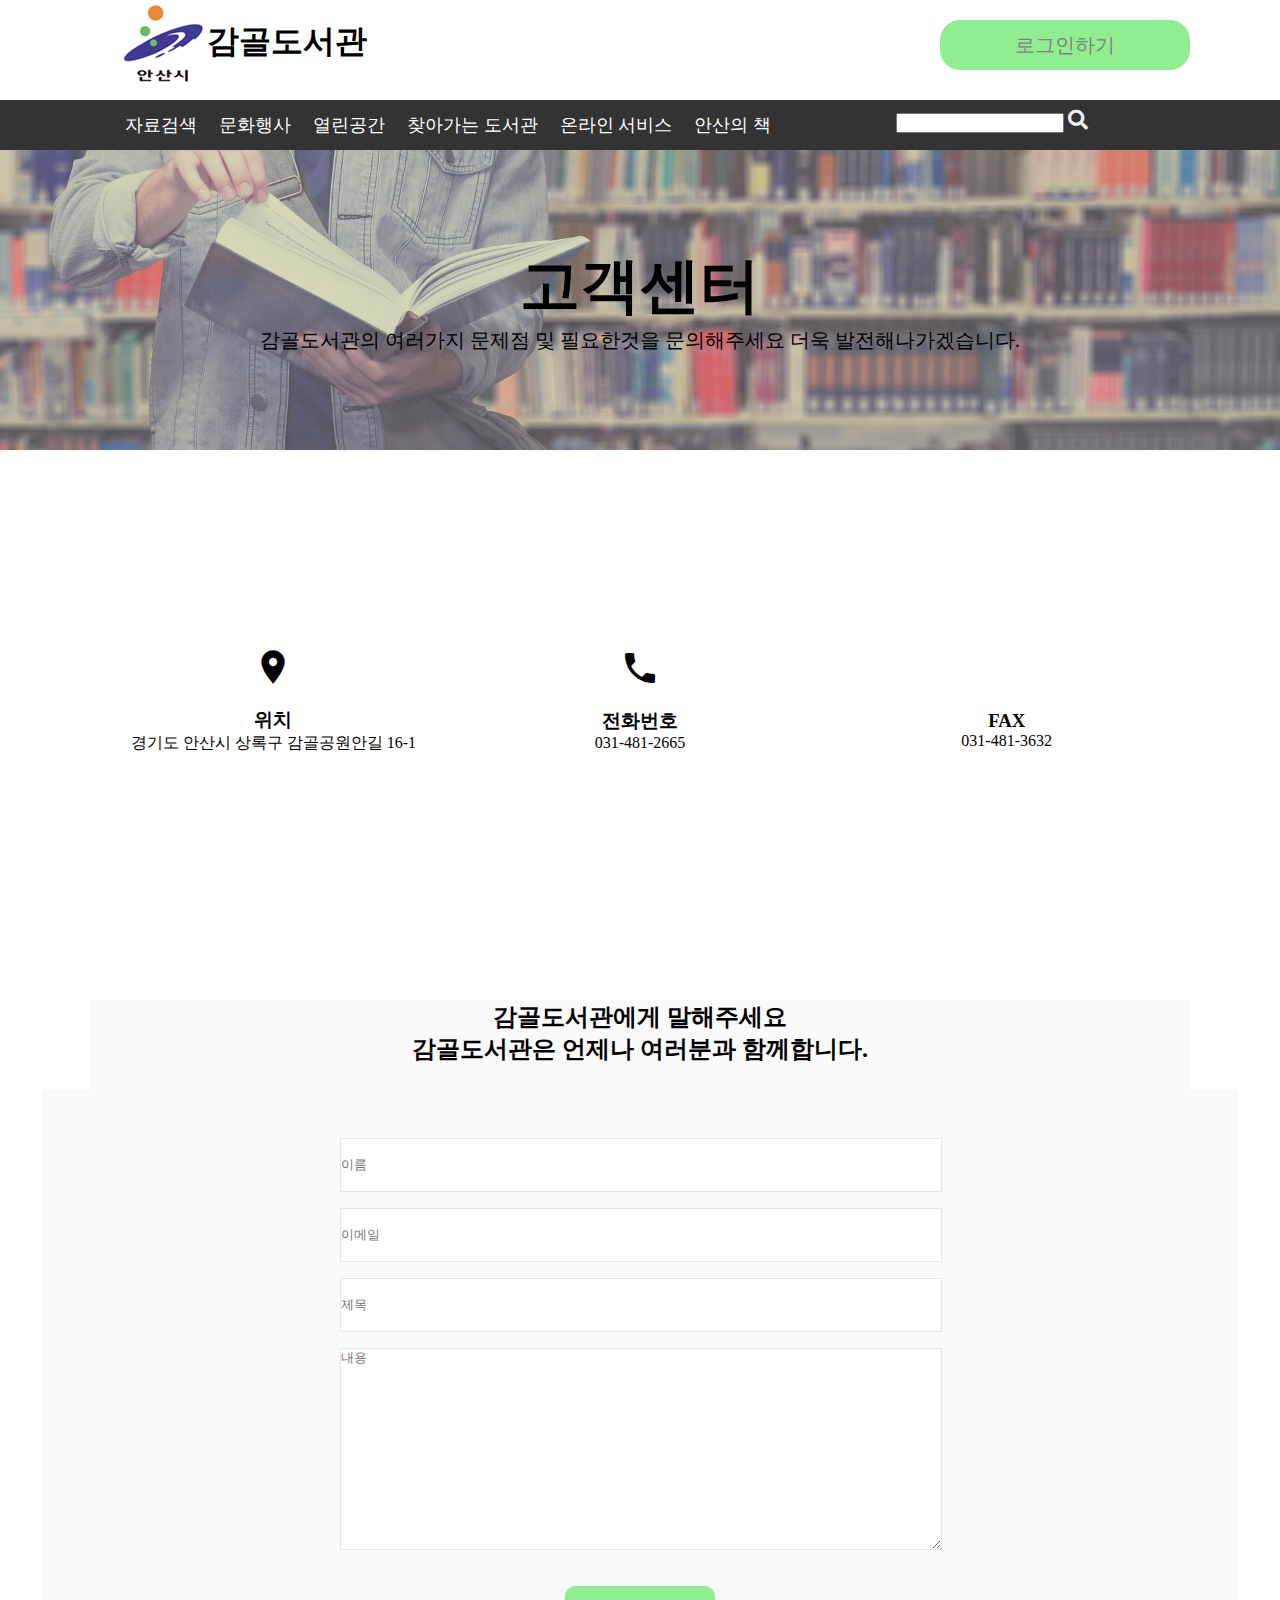
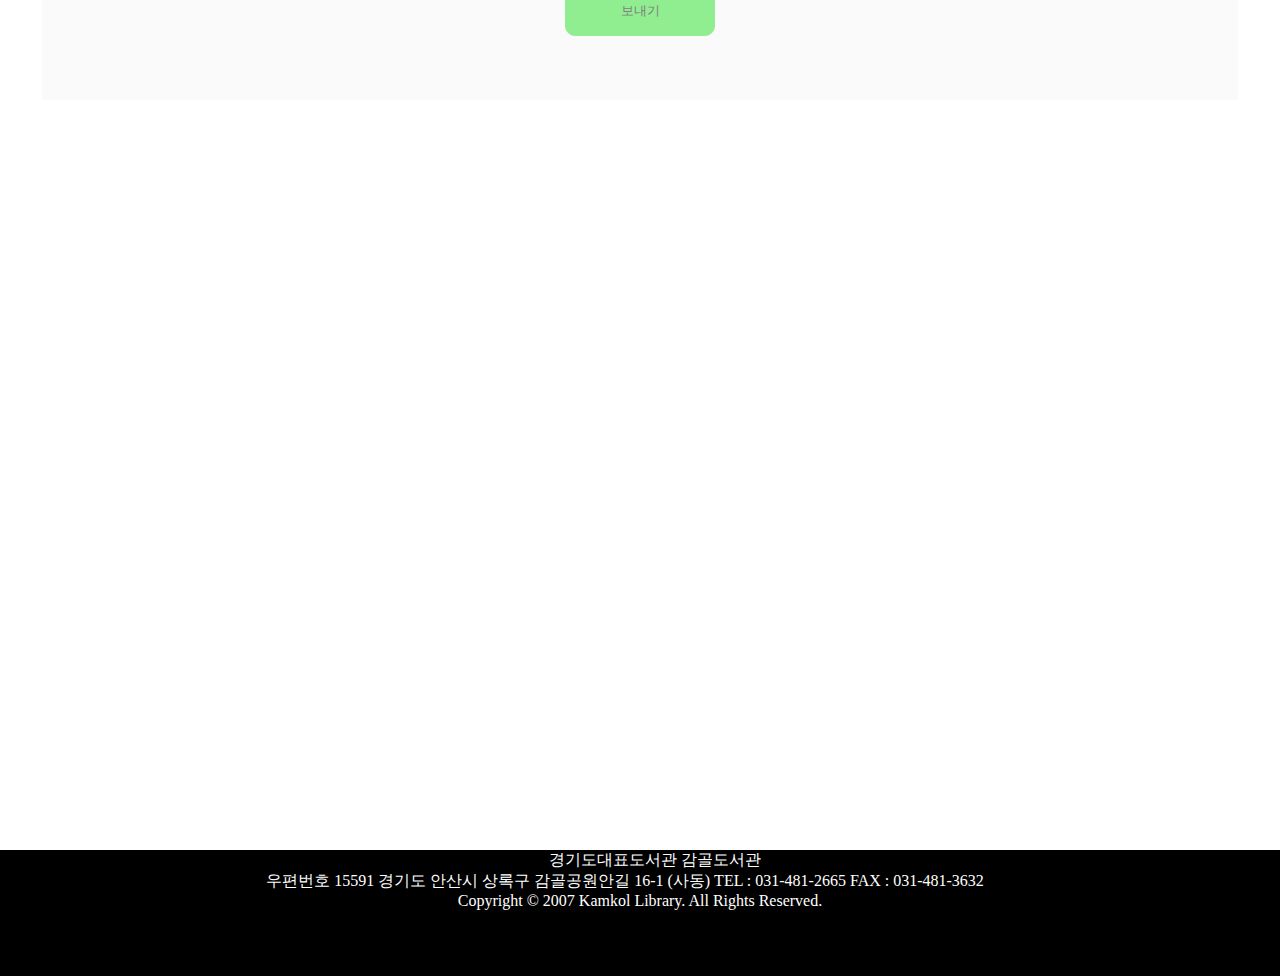
<file: sub.html>
<!DOCTYPE html>
<html lang="en">
<head>
    <meta charset="UTF-8">
    <meta http-equiv="X-UA-Compatible" content="IE=edge">
    <meta name="viewport" content="width=device-width, initial-scale=1.0">
    <title>반응형 페이지</title>
    <link rel="stylesheet" href="css/sub.css">
    <link rel="stylesheet" href="css/common.css">
    <link rel="stylesheet" href="css/reset.css">
    <link rel="stylesheet" href="https://use.fontawesome.com/releases/v5.10.0/css/all.css">
    <link href="https://fonts.googleapis.com/icon?family=Material+Icons"
      rel="stylesheet">
      <script src="https://ajax.googleapis.com/ajax/libs/jquery/3.6.0/jquery.min.js"></script>
      <script src="js/scripts.js"></script>
</head>
<body>
    <header>
        <div id="toplogo">
            <div id="logo">
                <div id="logo_img">
                    <img src="img/gamgol_logo.png">
                    <h1>감골도서관</h1>
                </div>
               <button id="login_button">로그인하기</button>
            </div>
        </div>
        <div id="topheader">
            <div id="nava">
                <ul>
                    <li><a href="#">자료검색</a></li>
                    <li><a href="#">문화행사</a></li>
                    <li><a href="#">열린공간</a></li>
                    <li><a href="#">찾아가는 도서관</a></li>
                    <li><a href="#">온라인 서비스</a></li>
                    <li><a href="#">안산의 책</a></li>
                </ul>
            </div>
            <div id="search">
                <input class="s_box" type="text" name="search" maxlength="255" value="" autocomplete="off">
                <i id="ser" class="fas fa-search"></i>
            </div>
        </div>
        </div>
        <div id="underheader">
            <div id="small">
                <img src="img/i.png" id="menu">
                
                <div id="search">
                    <input class="s_box" type="text" name="search" maxlength="255" value="" autocomplete="off">
                    <i id="ser" class="fas fa-search"></i>
                </div>
            </div>

            <div id="navb">                    
                <ul> 
                    <li><a href="#">자료검색</a></li>
                    <li><a href="#">문화행사</a></li>
                    <li><a href="#">열린공간</a></li>
                    <li><a href="#">찾아가는 도서관</a></li>
                    <li><a href="#">온라인 서비스</a></li>
                    <li><a href="#">안산의 책</a></li>
                </ul> 
            </div>
        </div>
    </header>
    <section id="swich_body">
    <section id="info_banner">
        <div id="container">
            <div class="banner">
            <h1 class="banner_title">고객센터</h1>
            <p class="banner_plan">감골도서관의 여러가지 문제점 및 필요한것을 문의해주세요 더욱 발전해나가겠습니다.</p>
        </div>
        </div>
    </section>
    <section id="find_info">
        <div id="container">
        <div id="info_detail">
            <div class="row1">
                <div class="col">
                    <span class="material-icons" id="info_icon">
                        location_on
                        </span>
                        <h3>위치</h3>
                    <p>경기도 안산시 상록구 감골공원안길 16-1</p>
                </div>
                <div class="col">
                    <span class="material-icons" id="info_icon">
                        call
                        </span>
                        <h3>전화번호</h3>
                        <p>031-481-2665</p>
                </div>
                <div class="col">
                    <span class="material-icons" id="info_icon">
                        fax
                        </span>
                        <h3>FAX</h3>
                        <p>031-481-3632</p>
                </div>
            </div>
            <div class="row2">
                <div class="col">
                    <h2 class="text_info">감골도서관에게 말해주세요<br>
                        감골도서관은 언제나 여러분과 함께합니다.</h2>

                    <form class="info_form">
                        <div class="form_grope">
                            <input type="text" class="form_control" placeholder="이름">
                        </div>
                        <div class="form_grope">
                            <input type="text" class="form_control" placeholder="이메일">
                        </div>
                        <div class="form_grope">
                            <input type="text" class="form_control" placeholder="제목">
                        </div>
                        <div class="form_grope">
                            <textarea name id cols="30" rows="7" class="form_textarea" placeholder="내용" ></textarea>
                        </div>
                        <div class="form_grope">
                            <input type="submit" class="form_btn" placeholder="" value="보내기" >
                        </div>
                    </form>
                </div>
            </div>
        </div>
    </div>
    </section>
    <section id="map_info">
        <iframe src="https://www.google.com/maps/embed?pb=!1m18!1m12!1m3!1d3174.103924414723!2d126.85254289236399!3d37.29267071819705!2m3!1f0!2f0!3f0!3m2!1i1024!2i768!4f13.1!3m3!1m2!1s0x357b6ec4329a6c53%3A0x271f40ae3bf27272!2z6rCQ6rOo64-E7ISc6rSA!5e0!3m2!1sko!2skr!4v1639643236548!5m2!1sko!2skr" width="600" height="450" style="border:0;" allowfullscreen="" loading="lazy" id="map"></iframe>
    </section>


    <footer>
        <div id="under">
            <span class="under_text">경기도대표도서관 감골도서관 <br> 우편번호 15591 경기도 안산시 상록구 감골공원안길 16-1 (사동) TEL : 031-481-2665 FAX :
                031-481-3632</span><br>
            <span>Copyright © 2007 Kamkol Library. All Rights Reserved.</span>
        </div>
    </footer>
    </section>
</body>
</html>
</file>
<file: css/sub.css>
@charset "UTF-8";

@media only screen and (max-width: 768px) {
    /* 768px 이하일 때 css 코드 작성: 모바일용 */

    #info_banner {
        width: 100%;
        height: 300px;
        background-image: url(../img/libary_slide.jpg);
        background-size: cover;
        background-repeat: no-repeat;
        background-position: center center;
    }
    
    #container {
        width: 100%;
        background-color: rgba(255,255,255,.3);
    }
    
    .banner {
        max-width: 100%;
        height: 300px;
        display: flex;
        margin: 0 auto;
        flex-direction: column;
        flex-wrap: nowrap;
        justify-content: center;
        align-items: center;
        color: black;
    }
    
    .banner_title {
        color: black;
        font-size: 45pt;
       
    }
    
    .banner_plan {
        font-size: 15pt;
        color: black;
      
    }
    
    #find_info {
        width: 100%;
        height: 1400px;
        
    }
    
    .row1 {
        display: flex;
        flex-wrap: nowrap;
        width: 100%;
        height: 500px;
        justify-content: center;
        align-items: center;
        flex-direction: column;
        margin-top: 50px;
    }

    .row2 {
        margin-top: 50px;
        background-color: #fafafa;
        height: 700px;
        display: flex;
        flex-wrap: nowrap;
        width: 100%;
        justify-content: center;
        align-items: center;
    }
    
    .col {
        /* position: relative; */
        width: 100%;
        height: auto;
        display: flex;
        flex-direction: column;
        flex-wrap: nowrap;
        align-items: center;
        margin-bottom: 50px;
    }
    
    #info_icon {
        font-size: 30pt;
        margin-bottom: 20px;
    }
    
    #info_detail {
        display: flex;
        flex-wrap: wrap;
        width: 100%;
        height: 800px;
        margin: 0 auto;
    }
    
    .text_info {
        text-align: center;
        margin-bottom: 25px;
    }
    
    .info_form {
        width: 100%;
        height: auto;
        display: flex;
        flex-direction: column;
        flex-wrap: nowrap;
        align-items: center;
    }
    
    .form_grope {
        width: 90%;
        height: auto;
        margin-bottom: 1rem;
    }
    
    .form_control {
        width: 100%;
        height: 52px;
        background-color: #ffffff;
        color: #000;
        border-radius: 0;
        border: 1px solid rgba(0,0,0,.1);
    }
    
    .form_textarea {
        width: 100%;
        height: 200px;
        background-color: #ffffff;
        color: #000;
        border-radius: 0;
        border: 1px solid rgba(0,0,0,.1);
        margin-bottom: 1rem;
    }
    
    .form_btn {
        background-color: lightgreen;
        width: 150px;
        height: 50px;
        border: 1px solid lightgreen;
        border-radius: 10px 10px 10px 10px;
        color: gray;
        display: flex;
        margin: 0 auto;
        justify-content: center;
        flex-direction: column;
        flex-wrap: nowrap;
        align-items: center;
    }
    
    .form_btn:hover {
        color: green;
        background-color: white;
    }
    
    #map_info {
        width: 100%;
        height: 600px;
    }
    
    #map {
        width: 100%;
        overflow: hidden;
        height: 600px;
    }
}

@media only screen and (min-width: 768px)and (max-width:1200px) {
    /* 1200px ~ 768px일 때 css 코드 작성: 태블릿용 */

    #info_banner {
        width: 100%;
        height: 300px;
        background-image: url(../img/libary_slide.jpg);
        background-size: cover;
        background-repeat: no-repeat;
        background-position: center center;
    }
    
    #container {
        width: 100%;
        background-color: rgba(255,255,255,.3);
    }
    
    .banner {
        max-width: 100%;
        height: 300px;
        display: flex;
        margin: 0 auto;
        flex-direction: column;
        flex-wrap: nowrap;
        justify-content: center;
        align-items: center;
        color: black;
        padding-left: 15px;
        padding-right: 15px;
    }
    
    .banner_title {
        color: black;
        font-size: 45pt;
       
    }
    
    .banner_plan {
        font-size: 15pt;
        color: black;
      
    }
    
    #find_info {
        width: 100%;
        height: 1400px;
        
    }
    
    .row1 {
        display: flex;
        flex-wrap: nowrap;
        width: 100%;
        height: 500px;
        justify-content: center;
        align-items: center;
        
    }

    .row2 {
        margin-top: 50px;
        background-color: #fafafa;
        height: 700px;
        display: flex;
        flex-wrap: nowrap;
        width: 100%;
        justify-content: center;
        align-items: center;
    }
    
    .col {
        position: relative;
        width: 100%;
        height: auto;
        display: flex;
        flex-direction: column;
        flex-wrap: nowrap;
        align-items: center;
    }
    
    #info_icon {
        font-size: 30pt;
        margin-bottom: 20px;
    }
    
    #info_detail {
        display: flex;
        flex-wrap: wrap;
        width: 100%;
        height: 800px;
        margin: 0 auto;
    }
    
    .text_info {
        text-align: center;
        margin-bottom: 25px;
    }
    
    .info_form {
        width: 100%;
        height: auto;
        background-color: #fafafa;
        display: flex;
        flex-direction: column;
        flex-wrap: nowrap;
        align-items: center;
    }
    
    .form_grope {
        width: 90%;
        height: auto;
        margin-bottom: 1rem;
    }
    
    .form_control {
        width: 100%;
        height: 52px;
        background-color: #ffffff;
        color: #000;
        border-radius: 0;
        border: 1px solid rgba(0,0,0,.1);
    }
    
    .form_textarea {
        width: 100%;
        height: 200px;
        background-color: #ffffff;
        color: #000;
        border-radius: 0;
        border: 1px solid rgba(0,0,0,.1);
        margin-bottom: 1rem;
    }
    
    .form_btn {
        background-color: lightgreen;
        width: 150px;
        height: 50px;
        border: 1px solid lightgreen;
        border-radius: 10px 10px 10px 10px;
        color: gray;
        display: flex;
        margin: 0 auto;
        justify-content: center;
        flex-direction: column;
        flex-wrap: nowrap;
        align-items: center;
    }
    
    .form_btn:hover {
        color: green;
        background-color: white;
    }
    
    #map_info {
        width: 100%;
        height: 600px;
    }
    
    #map {
        width: 100%;
        overflow: hidden;
        height: 600px;
    }
}

@media only screen and (min-width: 1200px) {
    /*1200px 이상일 때 css 코드 작성: pc용*/
    #info_banner {
        width: 100%;
        height: 300px;
        background-image: url(../img/libary_slide.jpg);
        background-size: cover;
        background-repeat: no-repeat;
        background-position: center center;
        background-color: rgba(255,255,255,.3);
    }
    
    #container {
        width: 100%;
        background-color: rgba(255,255,255,.3);
    }
    
    .banner {
        max-width: 100%;
        height: 300px;
        display: flex;
        margin: 0 auto;
        flex-direction: column;
        flex-wrap: nowrap;
        justify-content: center;
        align-items: center;
        color: black;
    }
    
    .banner_title {
        color: black;
        font-size: 45pt;
       
    }
    
    .banner_plan {
        font-size: 15pt;
        color: black;
      
    }
    
    #find_info {
        width: 100%;
        height: 1400px;
        
    }
    
    .row1 {
        display: flex;
        flex-wrap: nowrap;
        width: 100%;
        height: 500px;
        justify-content: center;
        align-items: center;
    }

    .row2 {
        margin-top: 50px;
        background-color: #fafafa;
        height: 700px;
        display: flex;
        flex-wrap: nowrap;
        width: 100%;
        justify-content: center;
        align-items: center;
    }
    
    .col {
        position: relative;
        width: 100%;
        height: auto;
        display: flex;
        flex-direction: column;
        flex-wrap: nowrap;
        align-items: center;
    }
    
    #info_icon {
        font-size: 30pt;
        margin-bottom: 20px;
    }
    
    #info_detail {
        display: flex;
        flex-wrap: wrap;
        width: 1100px;
        height: 800px;
        margin: 0 auto;
    }
    
    .text_info {
        text-align: center;
        margin-bottom: 25px;
    }
    
    .info_form {
        width: 100%;
        height: auto;
        background-color: #fafafa;
        display: flex;
        flex-direction: column;
        flex-wrap: nowrap;
        align-items: center;
        padding: 3rem;
    }
    
    .form_grope {
        width: 600px;
        height: auto;
        margin-bottom: 1rem;
    }
    
    .form_control {
        width: 100%;
        height: 52px;
        background-color: #ffffff;
        color: #000;
        border-radius: 0;
        border: 1px solid rgba(0,0,0,.1);
    }
    
    .form_textarea {
        width: 100%;
        height: 200px;
        background-color: #ffffff;
        color: #000;
        border-radius: 0;
        border: 1px solid rgba(0,0,0,.1);
        margin-bottom: 1rem;
    }
    
    .form_btn {
        background-color: lightgreen;
        width: 150px;
        height: 50px;
        border: 1px solid lightgreen;
        border-radius: 10px 10px 10px 10px;
        color: gray;
        display: flex;
        margin: 0 auto;
        justify-content: center;
        flex-direction: column;
        flex-wrap: nowrap;
        align-items: center;
    }
    
    .form_btn:hover {
        color: green;
        background-color: white;
    }
    
    #map_info {
        width: 100%;
        height: 600px;
    }
    
    #map {
        width: 100%;
        overflow: hidden;
        height: 600px;
    }
}
</file>
<file: css/common.css>
@charset "UTF-8";


@media only screen and (max-width: 768px) {
    /* 768px 이하일 때 css 코드 작성: 모바일용 */

    #swich_body {
        width: 100%;
        height: auto;
        min-height: 100%;
        position: relative;
        padding-bottom: 126px;
    }

    header {
        width: 100%;
        height: 232px;
    }

    #toplogo {
        width: 100%;
        height: 182px;
        margin: 0 auto;
    }

    #logo {
        width: 100%;
        height: 182px;
        display: flex;
        justify-content: center;
        align-items: center;
        align-content: center;
        flex-wrap: wrap;
        flex-direction: row;
    }

    #logo_img {
        width: 300px;
        height: 100px;
        display: inline-block;
    }

    #logo_img img {
        float: left;
    }

    #logo_img h1 {
        padding: 20px;
    }

    #login_button {
        width: 90%;
        height: 40px;
        background-color: lightgreen;
        border-radius: 20px 20px 20px 20px;
        float: right;
        margin-top: 20px;
        border: 1px solid lightgreen;
        text-decoration: lightgreen;
        font-size: 15pt;
        color: gray;
    }

    #login_button:hover {
        background-color: white;
        color: #333;
    }
    
    #topheader {
        display: none;
    }

    #underheader {
        width: 100%;
        display: flex;
        flex-direction: column;
        /* align-items: center;
        justify-content: space-between;
        margin: 0 auto; */
        background-color: lightgray;
    }

    #search {
        width: 200px;
        height: 30px;
        display: flex;
        align-items: center;

    }


    #search1 {
        width: 200px;
        height: 30px;
        display: flex;
        align-items: center;

    }

    #ser1 {
        color: #eee;
        font-size: 15pt;
    }

    #ser {
        color: #eee;
        font-size: 15pt;
    }

    .s_box {
        margin-right: 10px;
    }

    #small {
        display: flex;
        justify-content: space-between;
        align-items: center;
        width: 100%;
        height: 50px;
        background-color: #333;
    }

    #navb {
        width: 100vw;
        height: auto;
        z-index: 1;
        background-color: #333;
    }


    #navb a {
        padding: 15px;
        text-decoration: none;
        display: inline-block;
        color: #eee;
        
    }

    #navb a:hover {
        background-color: #eee;
        color: black;
        text-decoration: none;
    }

    #nava {
        display: none;
    }

    #navb {
        display: none;
    }

    #menu {
        cursor: pointer;
    }


    footer {
        width: 100%;
        height: 126px;
        background-color: black;
        position: absolute;
        bottom: 0;
    }

    #under {
        width: 100%;
        height: 100px;
        color: white;
        text-align: center;
        margin: 0 auto;
    }

    .under_text {
        padding: 30px 30px 30px 30px;
    }
}

@media only screen and (min-width: 768px)and (max-width:1200px) {
    /* 1200px ~ 768px일 때 css 코드 작성: 태블릿용 */

    header {
        width: 100%;
        height: 232px;
    }

    #toplogo {
        width: 100%;
        height: 182px;
        margin: 0 auto;
    }


    #logo {
        width: 100%;
        height: 182px;
        display: flex;
        justify-content: center;
        align-items: center;
        align-content: center;
        flex-wrap: wrap;
        flex-direction: row;
    }

    #logo_img {
        width: 300px;
        height: 100px;
        display: inline-block;
    }

    #logo_img img {
        float: left;
    }

    #logo_img h1 {
        padding: 20px;
    }

    #login_button {
        width: 250px;
        height: 50px;
        background-color: lightgreen;
        border-radius: 20px 20px 20px 20px;
        float: right;
        margin-top: 20px;
        border: 1px solid lightgreen;
        text-decoration: lightgreen;
        font-size: 15pt;
        color: gray;
    }

    #login_button:hover {
        background-color: white;
        color: #333;
    }

    #swich_body {
        width: 100%;
        height: auto;
        margin: 0 auto;
        min-height: 100%;
        position: relative;
        padding-bottom: 126px;
    }

    #topheader {
        display: none;
    }

    #underheader {
        width: 100%;
        height: auto;
        display: flex;
        flex-direction: column;
        /* align-items: center;
        justify-content: space-between;
        margin: 0 auto; */
        background-color: lightgray;
    }

    #search {
        width: 200px;
        height: 30px;
        display: flex;
        align-items: center;
    }

    #ser {
        color: #eee;
        font-size: 15pt;
    }

    .s_box {
        margin-right: 10px;
    }

    #small {
        z-index: 5;
        display: flex;
        justify-content: space-between;
        align-items: center;
        width: 100%;
        height: 50px;
        background-color: #333;
    }

    #navb {
        width: 100%;
        z-index: 10;
        background-color: #333;
    }


    #navb a {
        padding: 15px;
        text-decoration: none;
        display: block;
        color: #eee;
        
    }

    #navb a:hover {
        background-color: #eee;
        color: black;
        text-decoration: none;
        display: block;
    }

    #nava {
        display: none;
    }

    #navb {
        display: none;
    }

    #menu {
        cursor: pointer;
    }

    footer {
        width: 100%;
        height: 126px;
        background-color: black;
        position: absolute;
        bottom: 0;
    }

    #under {
        width: 100%;
        height: 100px;
        color: white;
        text-align: center;
        margin: 0 auto;
    }

    .under_text {
        padding: 30px 30px 30px 30px;
    }
}

@media only screen and (min-width: 1200px) {
    /*1200px 이상일 때 css 코드 작성: pc용*/

    header {
        width: 100%;
        height: 150px;
    }

    #toplogo {
        width: 1100px;
        ;
        height: 100px;
        margin: 0 auto;
    }

    #logo {
        width: 1100px;
        height: 100px;
    }

    #logo_img {
        width: 500px;
        height: 100px;
        display: inline-block;
    }

    #logo_img img {
        float: left;
        padding: 0px 0px 0px 30px;
    }

    #logo_img h1 {
        padding: 20px;
    }

    #login_button {
        width: 250px;
        height: 50px;
        background-color: lightgreen;
        border-radius: 20px 20px 20px 20px;
        float: right;
        margin-top: 20px;
        border: 1px solid lightgreen;
        text-decoration: lightgreen;
        font-size: 15pt;
        color: gray;
    }

    #login_button:hover {
        background-color: white;
        color: #333;
    }

    #swich_body {
        width: 100%;
        height: auto;
        margin: 0 auto;
        min-height: 100%;
        position: relative;
        padding-bottom: 126px;
    }

    #topheader {
        width: 100%;
        height: 50px;
        background-color: #333;
        display: flex;
        margin: 0 auto;
        align-items: center;
        justify-content: space-evenly;
    }

    #underheader {
        display: none;
    }

    #nava {
        width: 60%;
        height: 50px;
        margin: 0 auto;
    }

    #nava ul {
        width: 100%;
        height: 50px;
        display: flex;
        align-items: center;
        justify-content: flex-start;
        justify-content: center;
    }

    #nava ul a {
        padding: 11px;
        color: white;
        font-family: "SBAggroB";
        font-size: 18px;
        text-decoration: none;
    }

    #nava ul a:hover {
        color: white;
        border-bottom: 4px solid currentColor;
        text-decoration: none;
    }

    #search {
        width: 30%;
        height: 30px;
        float: right;
        top: 12px;
        left: 1200px;
        color: white;
    }

    #ser {
        color: #eee;
        font-size: 15pt;
    }

    #small {
        display: none;
    }

    footer {
        width: 100%;
        height: 126px;
        background-color: black;
        position: absolute;
        bottom: 0;
    }

    #under {
        width: 100%;
        height: 100px;
        color: white;
        text-align: center;
        margin: 0 auto;
        
    }

    .under_text {
        padding: 30px 30px 30px 30px;
    }

}
</file>
